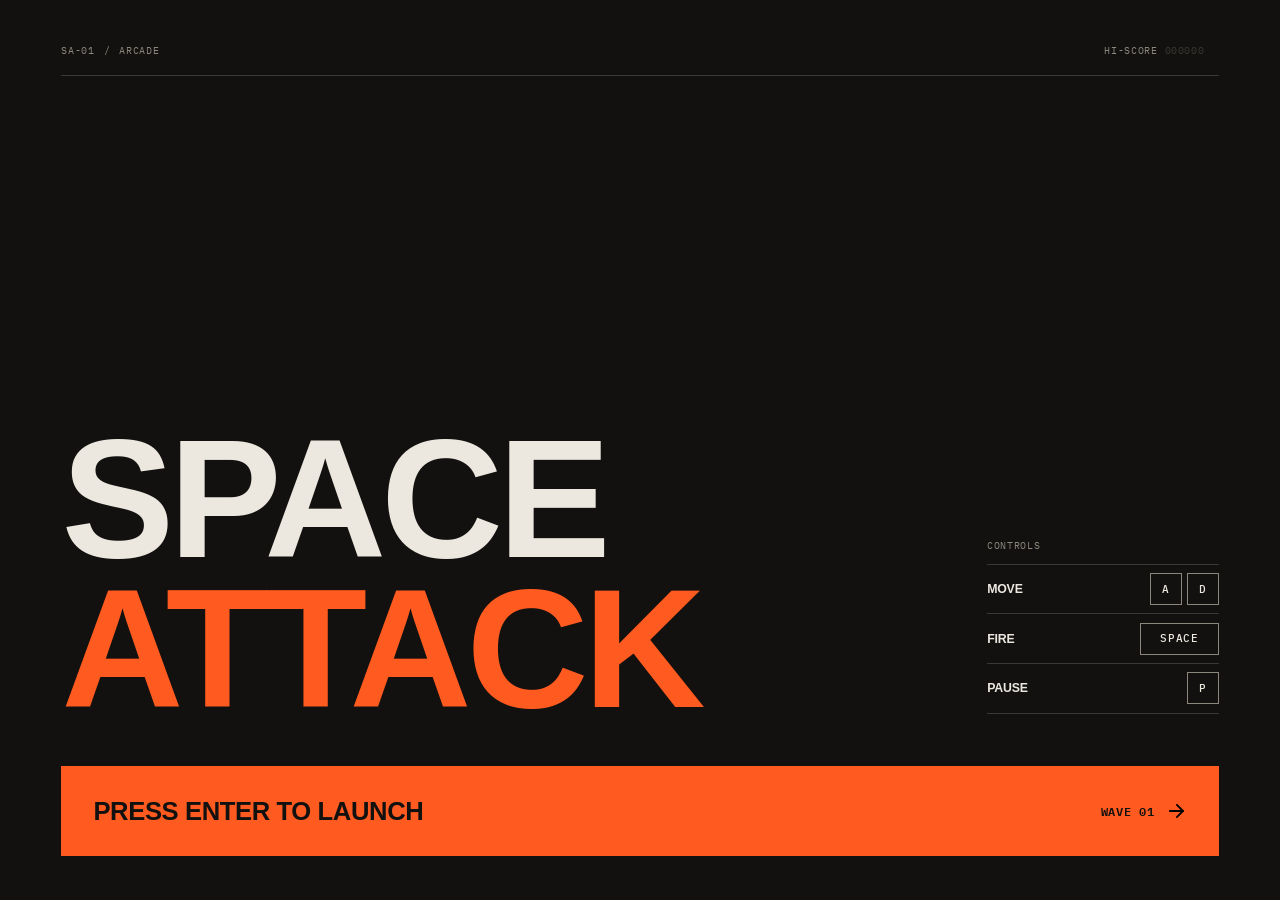
<file: index.html>
<!doctype html>
<html lang="en">
  <head>
    <meta charset="utf-8" />
    <meta name="viewport" content="width=device-width, initial-scale=1" />
    <meta name="theme-color" content="#12110f" />
    <title>Space Attack — Arcade</title>
    <link rel="preconnect" href="https://fonts.googleapis.com" />
    <link rel="preconnect" href="https://fonts.gstatic.com" crossorigin />
    <link href="https://fonts.googleapis.com/css2?family=Archivo+Expanded:wght@700;900&family=IBM+Plex+Mono:wght@400;500;600&display=swap" rel="stylesheet" />
    <link rel="stylesheet" href="./styles/main.css" />
    <link rel="stylesheet" href="./styles/pages/start-screen.css" />
    <script src="./scripts/components/arcade-ui.js" defer></script>
    <script src="./scripts/audio/sound-engine.js" defer></script>
    <script src="./scripts/navigation/screen-router.js" defer></script>
    <script src="./scripts/start-screen.js" defer></script>
    <script src="./scripts/gameplay-preview.js" defer></script>
    <script src="./scripts/game/progression.js" defer></script>
    <script src="./scripts/game/destruction-effects.js" defer></script>
    <script src="./scripts/game/game-runtime.js" defer></script>
  </head>
  <body data-audio-screen="start">
    <main class="start-screen" aria-label="Space Attack start screen">
      <header class="start-screen__header">
        <p class="start-screen__edition">SA-01 <span aria-hidden="true">/</span> ARCADE</p>
        <score-readout mode="header" label="HI-SCORE" zeros="0" live="15" suffix="300"></score-readout>
      </header>

      <section class="start-screen__main" aria-label="Game title and controls">
        <arcade-title variant="start"></arcade-title>

        <control-panel mode="start"></control-panel>
      </section>

      <arcade-button variant="launch" label="PRESS ENTER TO LAUNCH" wave="01" href="./gameplay.html"></arcade-button>
    </main>
  </body>
</html>
</file>
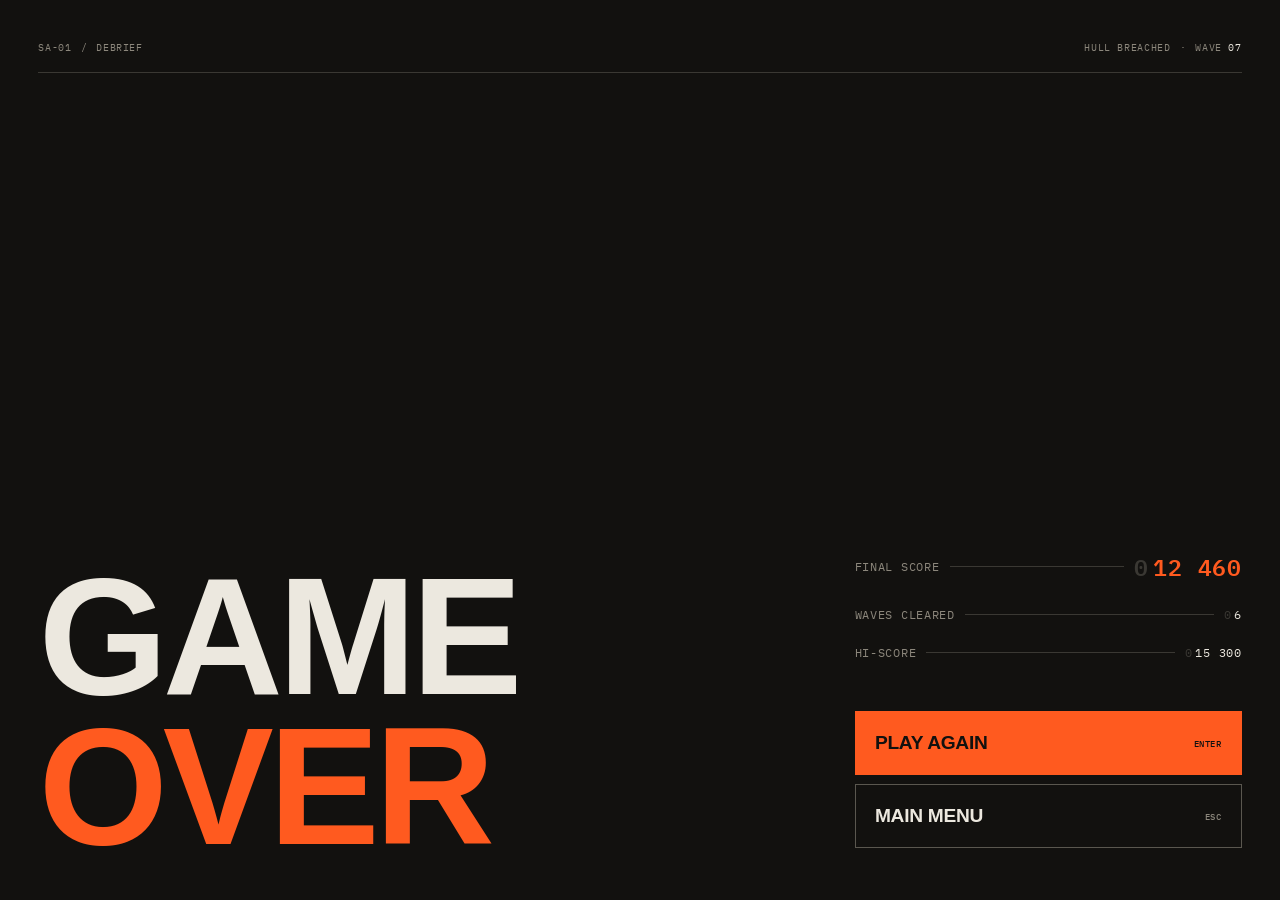
<file: game-over.html>
<!doctype html>
<html lang="en">
  <head>
    <meta charset="utf-8" />
    <meta name="viewport" content="width=device-width, initial-scale=1" />
    <meta name="theme-color" content="#12110f" />
    <title>Space Attack — Game Over</title>
    <link rel="preconnect" href="https://fonts.googleapis.com" />
    <link rel="preconnect" href="https://fonts.gstatic.com" crossorigin />
    <link href="https://fonts.googleapis.com/css2?family=Archivo+Expanded:wght@700;900&family=IBM+Plex+Mono:wght@400;500;600&display=swap" rel="stylesheet" />
    <link rel="stylesheet" href="./styles/main.css" />
    <link rel="stylesheet" href="./styles/pages/game-over-screen.css" />
    <script src="./scripts/components/arcade-ui.js" defer></script>
    <script src="./scripts/audio/sound-engine.js" defer></script>
    <script src="./scripts/navigation/screen-router.js" defer></script>
    <script src="./scripts/start-screen.js" defer></script>
    <script src="./scripts/gameplay-preview.js" defer></script>
    <script src="./scripts/game/progression.js" defer></script>
    <script src="./scripts/game/destruction-effects.js" defer></script>
    <script src="./scripts/game/game-runtime.js" defer></script>
  </head>
  <body data-audio-screen="game-over">
    <main class="game-over-screen" aria-label="Game over screen preview">
      <header class="game-over-header">
        <p class="game-over-header__edition">SA-01 <span>/</span> DEBRIEF</p>
        <p class="game-over-header__status">HULL BREACHED <span>·</span> WAVE <span class="game-over-header__wave">07</span></p>
      </header>

      <section class="game-over-content">
        <arcade-title variant="game-over"></arcade-title>

        <div class="game-over-summary">
          <run-summary final-score="012 460" waves-cleared="06" hi-score="015 300"></run-summary>

          <nav class="game-over-actions" aria-label="Game over actions">
            <arcade-button variant="game-over-primary" label="PLAY AGAIN" hint="ENTER" href="./gameplay.html?restart=1"></arcade-button>
            <arcade-button variant="game-over-secondary" label="MAIN MENU" hint="ESC" href="./index.html"></arcade-button>
          </nav>
        </div>
      </section>
    </main>
  </body>
</html>
</file>
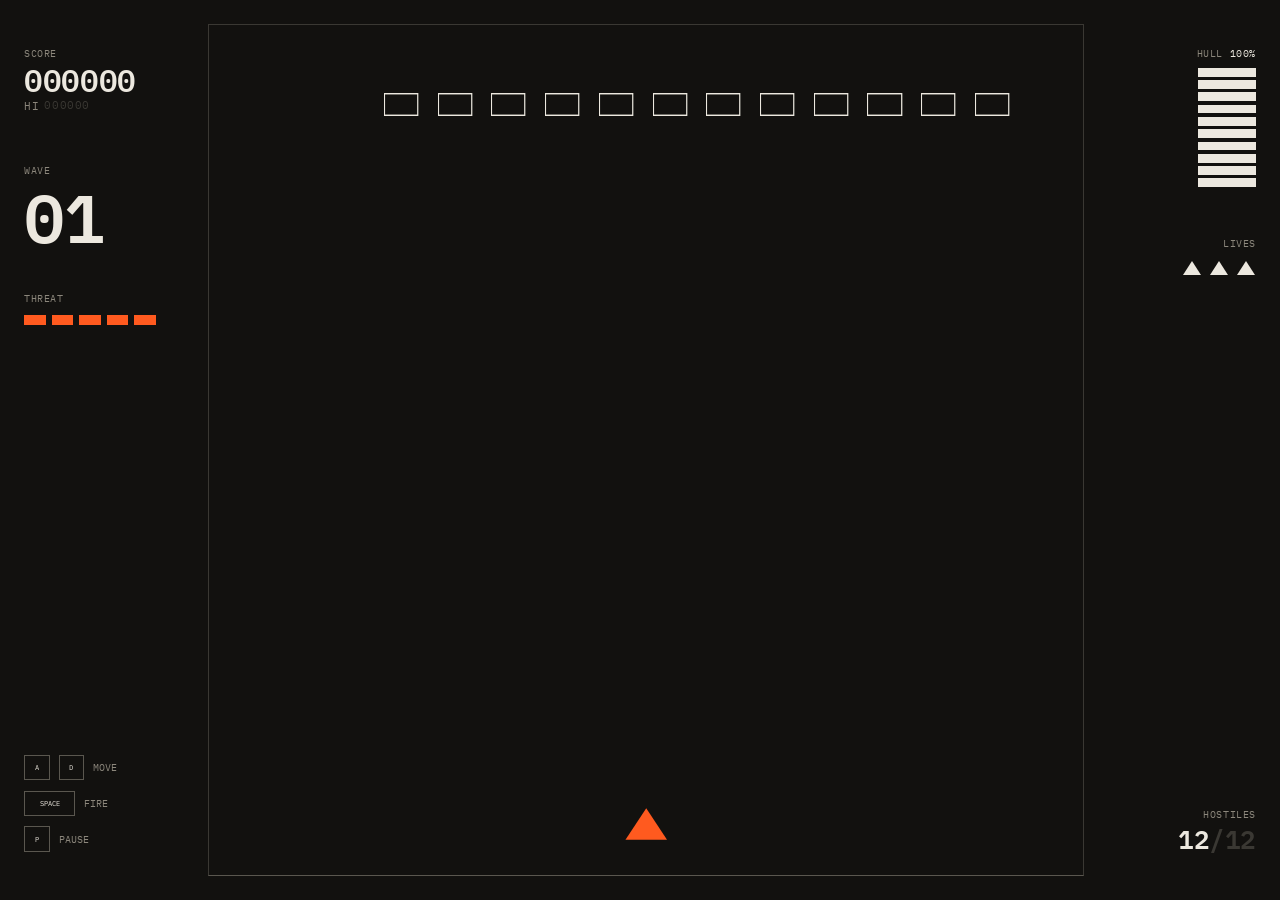
<file: gameplay.html>
<!doctype html>
<html lang="en">
  <head>
    <meta charset="utf-8" />
    <meta name="viewport" content="width=device-width, initial-scale=1" />
    <meta name="theme-color" content="#12110f" />
    <title>Space Attack — Gameplay</title>
    <link rel="preconnect" href="https://fonts.googleapis.com" />
    <link rel="preconnect" href="https://fonts.gstatic.com" crossorigin />
    <link href="https://fonts.googleapis.com/css2?family=Archivo+Expanded:wght@700;900&family=IBM+Plex+Mono:wght@400;500;600&display=swap" rel="stylesheet" />
    <link rel="stylesheet" href="./styles/main.css" />
    <link rel="stylesheet" href="./styles/pages/gameplay-screen.css" />
    <script src="./scripts/components/arcade-ui.js" defer></script>
    <script src="./scripts/audio/sound-engine.js" defer></script>
    <script src="./scripts/navigation/screen-router.js" defer></script>
    <script src="./scripts/start-screen.js" defer></script>
    <script src="./scripts/gameplay-preview.js" defer></script>
    <script src="./scripts/game/progression.js" defer></script>
    <script src="./scripts/game/destruction-effects.js" defer></script>
    <script src="./scripts/game/game-runtime.js" defer></script>
  </head>
  <body data-audio-screen="gameplay">
    <main class="play-screen" aria-label="Space Attack game">
      <aside class="play-rail play-rail--left" aria-label="Game score and wave details">
        <score-readout mode="gameplay" label="SCORE" zeros="00" value="4820" high-score="15300" high-label="HI" high-zeros="0"></score-readout>

        <section class="readout readout--wave" aria-label="Wave 1">
          <p class="readout__label">WAVE</p>
          <p class="wave-value">01</p>
        </section>

        <status-meter kind="threat" value="60" max="5"></status-meter>
        <control-panel mode="compact"></control-panel>
      </aside>

      <section class="playfield" aria-label="Playfield with enemy formation, shots, bunkers, and player ship">
        <enemy-formation rows="hard:8,medium:10,medium:10,easy:12"></enemy-formation>

        <bunker-row count="0"></bunker-row>
        <player-ship></player-ship>
      </section>

      <aside class="play-rail play-rail--right" aria-label="Hull, lives, and hostile count">
        <status-meter kind="hull" value="100" max="10"></status-meter>
        <lives-indicator lives="3" total="3"></lives-indicator>

        <hostile-readout count="40" total="40"></hostile-readout>
      </aside>
    </main>
  </body>
</html>
</file>
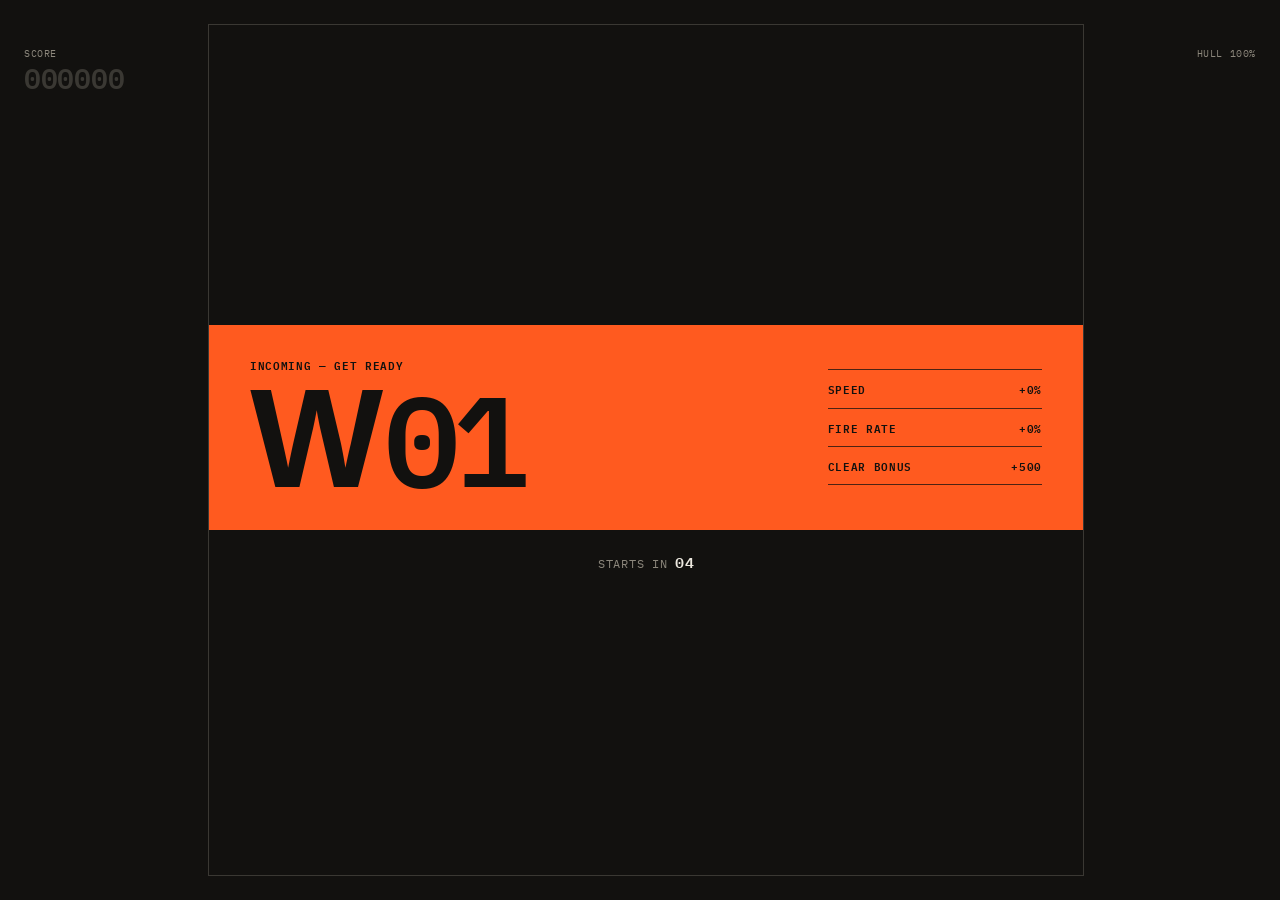
<file: new-wave.html>
<!doctype html>
<html lang="en">
  <head>
    <meta charset="utf-8" />
    <meta name="viewport" content="width=device-width, initial-scale=1" />
    <meta name="theme-color" content="#12110f" />
    <title>Space Attack — Incoming Wave</title>
    <link rel="preconnect" href="https://fonts.googleapis.com" />
    <link rel="preconnect" href="https://fonts.gstatic.com" crossorigin />
    <link href="https://fonts.googleapis.com/css2?family=Archivo+Expanded:wght@700;900&family=IBM+Plex+Mono:wght@400;500;600&display=swap" rel="stylesheet" />
    <link rel="stylesheet" href="./styles/main.css" />
    <link rel="stylesheet" href="./styles/pages/new-wave-screen.css" />
    <script src="./scripts/components/arcade-ui.js" defer></script>
    <script src="./scripts/audio/sound-engine.js" defer></script>
    <script src="./scripts/navigation/screen-router.js" defer></script>
    <script src="./scripts/start-screen.js" defer></script>
    <script src="./scripts/gameplay-preview.js" defer></script>
    <script src="./scripts/game/progression.js" defer></script>
    <script src="./scripts/game/destruction-effects.js" defer></script>
    <script src="./scripts/game/game-runtime.js" defer></script>
  </head>
  <body data-audio-screen="new-wave">
    <main class="new-wave-screen" aria-label="Incoming wave preview">
      <score-readout mode="new-wave" label="SCORE" zeros="00" value="6140"></score-readout>

      <section class="new-wave-field" aria-label="Incoming wave announcement">
        <div class="new-wave-banner">
          <div class="new-wave-banner__main">
            <p class="new-wave__label new-wave-banner__eyebrow">INCOMING — GET READY</p>
            <h1 class="new-wave-banner__title"><span>W</span><span class="new-wave-banner__number">04</span></h1>
          </div>
          <wave-updates speed="+15%" fire-rate="+10%" clear-bonus="+500"></wave-updates>
        </div>

        <countdown-timer seconds="5" wave="04"></countdown-timer>
      </section>

      <aside class="new-wave-hull" aria-label="Hull 70 percent">
        <p class="new-wave__label">HULL <span>70%</span></p>
      </aside>
    </main>
  </body>
</html>
</file>
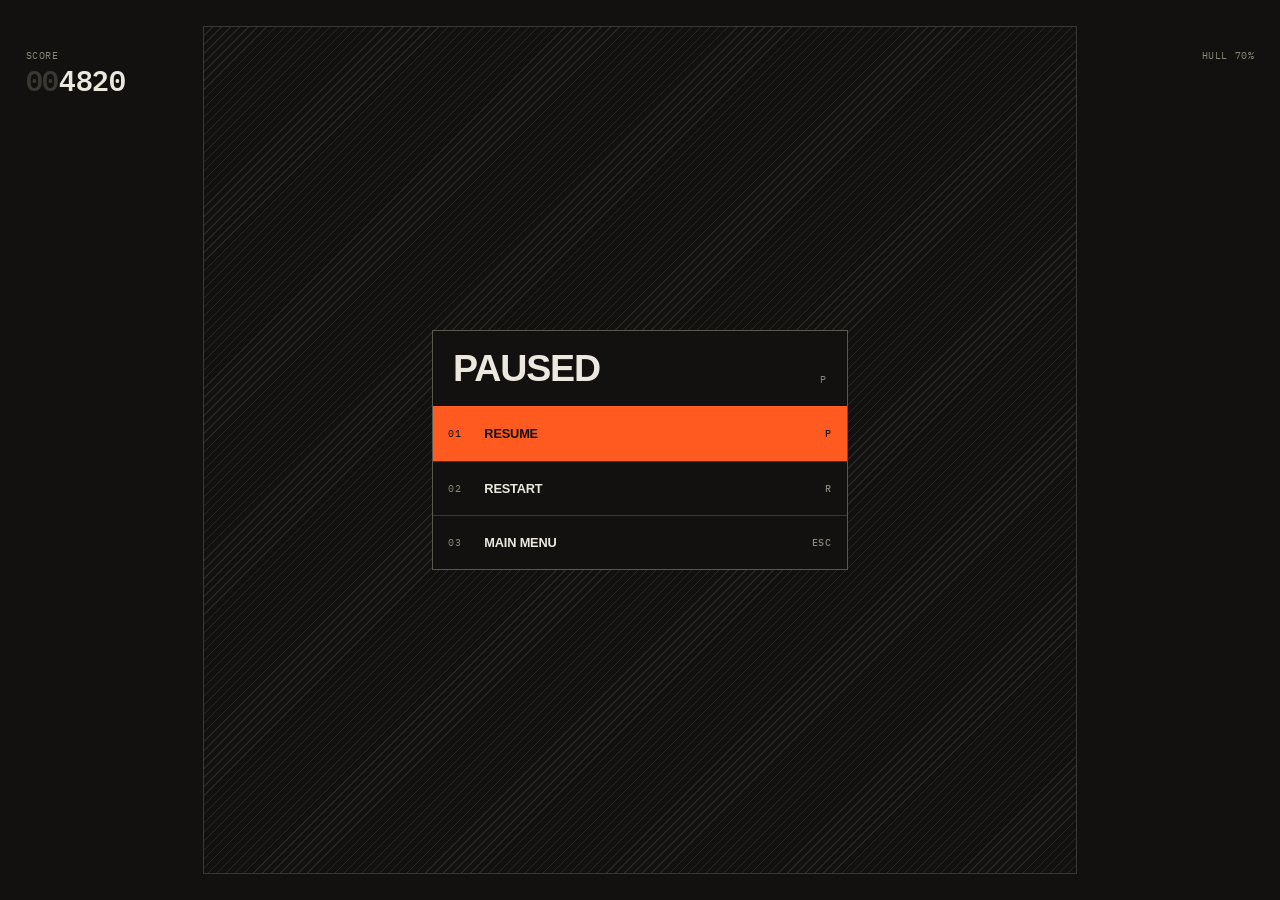
<file: pause.html>
<!doctype html>
<html lang="en">
  <head>
    <meta charset="utf-8" />
    <meta name="viewport" content="width=device-width, initial-scale=1" />
    <meta name="theme-color" content="#12110f" />
    <title>Space Attack — Paused</title>
    <link rel="preconnect" href="https://fonts.googleapis.com" />
    <link rel="preconnect" href="https://fonts.gstatic.com" crossorigin />
    <link href="https://fonts.googleapis.com/css2?family=Archivo+Expanded:wght@700;900&family=IBM+Plex+Mono:wght@400;500;600&display=swap" rel="stylesheet" />
    <link rel="stylesheet" href="./styles/main.css" />
    <link rel="stylesheet" href="./styles/pages/pause-screen.css" />
    <script src="./scripts/components/arcade-ui.js" defer></script>
    <script src="./scripts/audio/sound-engine.js" defer></script>
    <script src="./scripts/navigation/screen-router.js" defer></script>
    <script src="./scripts/start-screen.js" defer></script>
    <script src="./scripts/gameplay-preview.js" defer></script>
    <script src="./scripts/game/progression.js" defer></script>
    <script src="./scripts/game/destruction-effects.js" defer></script>
    <script src="./scripts/game/game-runtime.js" defer></script>
  </head>
  <body data-audio-screen="pause">
    <main class="pause-screen" aria-label="Paused game screen preview">
      <score-readout mode="pause" label="SCORE" zeros="00" value="4820"></score-readout>

      <section class="pause-playfield" aria-label="Paused playfield preview">
        <nav class="pause-menu" aria-labelledby="pause-title">
          <header class="pause-menu__header">
            <h1 class="pause-menu__title" id="pause-title">PAUSED</h1>
            <span class="pause-menu__state">P</span>
          </header>
          <arcade-button variant="pause" active index="01" label="RESUME" hint="P" href="./gameplay.html"></arcade-button>
          <arcade-button variant="pause" index="02" label="RESTART" hint="R" href="./gameplay.html?restart=1"></arcade-button>
          <arcade-button variant="pause" index="03" label="MAIN MENU" hint="ESC" href="./index.html"></arcade-button>
        </nav>
      </section>

      <aside class="pause-readout pause-readout--hull">
        <p class="pause-readout__label">HULL <span>70%</span></p>
      </aside>
    </main>
  </body>
</html>
</file>
<file: styles/main.css>
@import "./tokens.css";
@import "./atoms/global.css";
@import "./atoms/keycaps.css";
@import "./atoms/buttons.css";
@import "./atoms/destruction-effects.css";
@import "./molecules/score-readouts.css";
@import "./molecules/status-meters.css";
@import "./molecules/action-links.css";
@import "./organisms/control-panels.css";
@import "./organisms/playfield-objects.css";
@import "./organisms/pause-menu.css";
@import "./organisms/wave-banner.css";
@import "./organisms/game-over-summary.css";
@import "./templates/screen-layouts.css";
</file>
<file: styles/pages/start-screen.css>
.start-screen__header {
  display: flex;
  align-items: center;
  justify-content: space-between;
  gap: 1rem;
  padding-bottom: clamp(0.8rem, 1.5vw, 1.1rem);
  border-bottom: 1px solid var(--rule);
  color: var(--mute);
  font-size: clamp(0.6rem, 0.8vw, 0.75rem);
  letter-spacing: var(--tracking-data);
  line-height: 1.2;
  text-transform: uppercase;
}

.start-screen__edition {
  margin: 0;
}

.start-screen__edition span {
  padding: 0 0.25em;
}

.start-screen__title {
  min-width: 0;
  margin: 0;
  font-family: var(--font-display);
  font-size: clamp(4.25rem, 13.2vw, 12rem);
  font-weight: var(--weight-display);
  font-stretch: var(--stretch-display);
  letter-spacing: var(--tracking-tight);
  line-height: 0.78;
  text-transform: uppercase;
}

.start-screen__title-line {
  display: block;
  white-space: nowrap;
}

.start-screen__title-line--paper {
  color: var(--paper);
}

.start-screen__title-line--signal {
  margin-top: 0.11em;
  color: var(--signal);
}

@media (max-width: 900px) {
  .start-screen__title {
    font-size: clamp(3.5rem, 12vw, 7rem);
  }

  .controls {
    max-width: 26rem;
    justify-self: end;
  }
}

@media (max-width: 420px) {
  .start-screen__title {
    font-size: clamp(3rem, 15vw, 4.4rem);
  }
}
</file>
<file: styles/pages/game-over-screen.css>
.game-over-header {
  display: flex;
  align-items: center;
  justify-content: space-between;
  gap: 1rem;
  padding-bottom: clamp(0.8rem, 1.4vw, 1.1rem);
  border-bottom: 1px solid var(--rule);
  color: var(--mute);
  font-family: var(--font-data);
  font-size: clamp(0.58rem, 0.8vw, 0.75rem);
  letter-spacing: var(--tracking-data);
  text-transform: uppercase;
}

.game-over-header p {
  margin: 0;
}

.game-over-header__edition span,
.game-over-header__status > span:first-of-type {
  padding-inline: 0.25em;
}

.game-over-header__wave {
  color: var(--paper);
}

.game-over-title {
  display: flex;
  flex-direction: column;
  margin: 0;
  font-family: var(--font-display);
  font-size: clamp(4.6rem, 13vw, 12rem);
  font-weight: var(--weight-display);
  font-stretch: var(--stretch-display);
  letter-spacing: var(--tracking-tight);
  line-height: 0.79;
  text-transform: uppercase;
}

.game-over-title span:last-child {
  margin-top: 0.11em;
  color: var(--signal);
}

.game-over-title__line--signal {
  color: var(--signal);
}

@media (max-width: 800px) {
  .game-over-title {
    font-size: clamp(4.4rem, 16vw, 8.5rem);
  }

  .game-over-summary {
    max-width: 32rem;
    justify-self: end;
  }
}

@media (max-width: 440px) {
  .game-over-title {
    font-size: clamp(3.3rem, 16.5vw, 4.5rem);
  }
}
</file>
<file: styles/pages/gameplay-screen.css>
.readout--wave {
  margin-top: clamp(1.35rem, 4vw, 3.2rem);
}

.readout--threat {
  margin-top: clamp(1.35rem, 3.6vw, 2.8rem);
}

.readout--hull,
.readout--lives,
.readout--hostiles {
  text-align: right;
}

.readout--lives {
  margin-top: clamp(1.7rem, 4vw, 3.2rem);
}

.readout--hostiles {
  margin-top: auto;
}

@media (max-width: 760px) {
  .readout--wave,
  .readout--threat,
  .readout--lives {
    margin-top: 0;
  }
}
</file>
<file: styles/pages/new-wave-screen.css>
.new-wave-score,
.new-wave-hull {
  padding-top: clamp(0.8rem, 2vw, 1.5rem);
}

.new-wave-hull {
  text-align: right;
}
</file>
<file: styles/pages/pause-screen.css>
.pause-readout {
  padding-top: clamp(0.75rem, 2vw, 1.5rem);
}

.pause-readout--hull {
  text-align: right;
}
</file>
